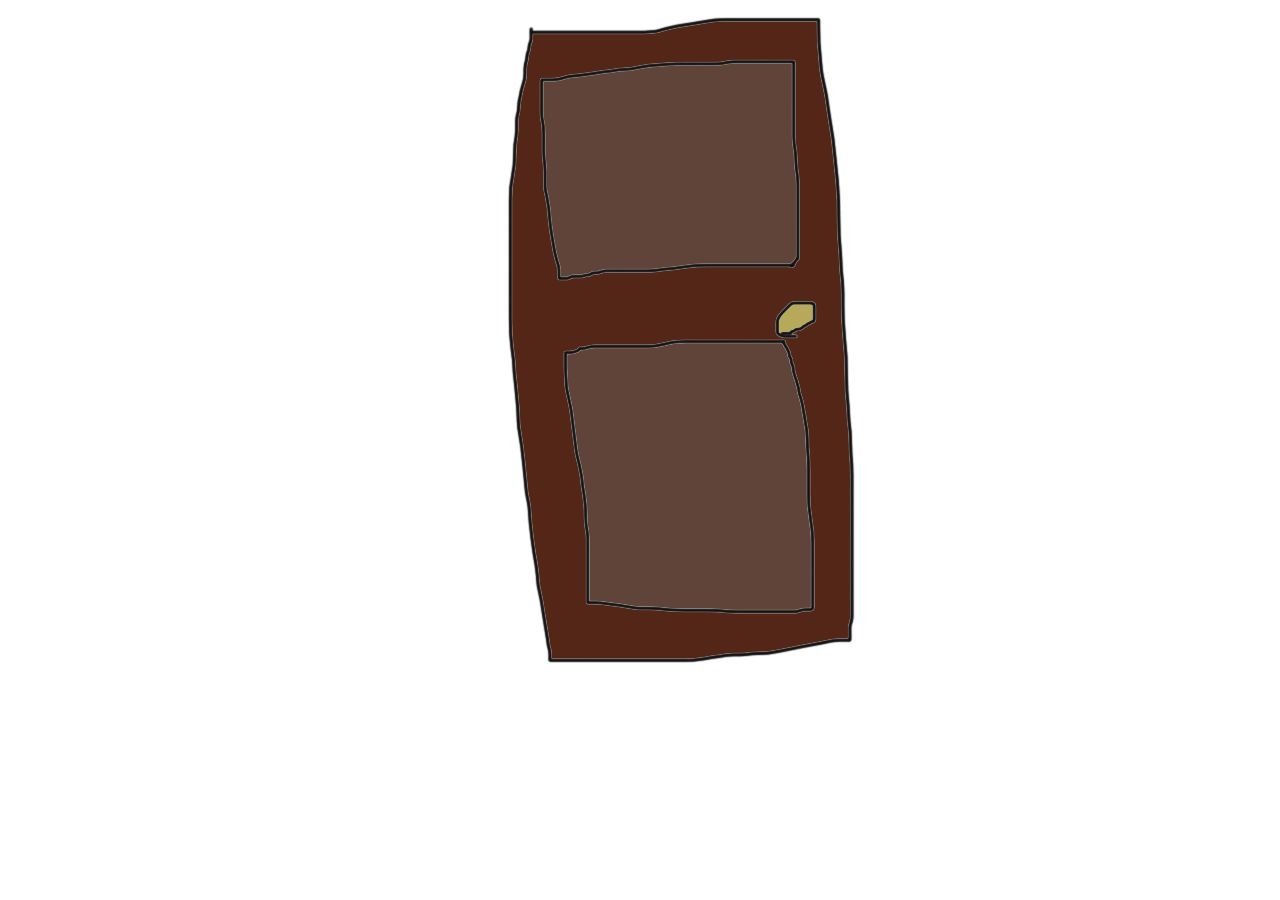
<file: students/~azwick/index.html>
<html>
<head>
<title>index</title>
<meta http-equiv="Content-Type" content="text/html; charset=utf-8">
</head>
<body bgcolor="#FFFFFF" leftmargin="0" topmargin="0" marginwidth="0" marginheight="0">
<!-- Save for Web Slices (index) -->
<table id="Table_01" width="1500" height="700" border="0" cellpadding="0" cellspacing="0">
	<tr>
		<td colspan="3">
			<img src="images/index_01.gif" width="1500" height="24" alt=""></td>
	</tr>
	<tr>
		<td rowspan="2">
			<img src="images/index_02.gif" width="513" height="676" alt=""></td>
		<td>
		<a href="whoops.html">
			<img src="images/index_03.gif" width="356" height="641" alt=""></td>
		<td rowspan="2">
			<img src="images/index_04.gif" width="631" height="676" alt=""></td>
	</tr>
	<tr>
		<td>
			<img src="images/index_05.gif" width="356" height="35" alt=""></td>
	</tr>
</table>
<!-- End Save for Web Slices -->
</body>
</html>
</file>
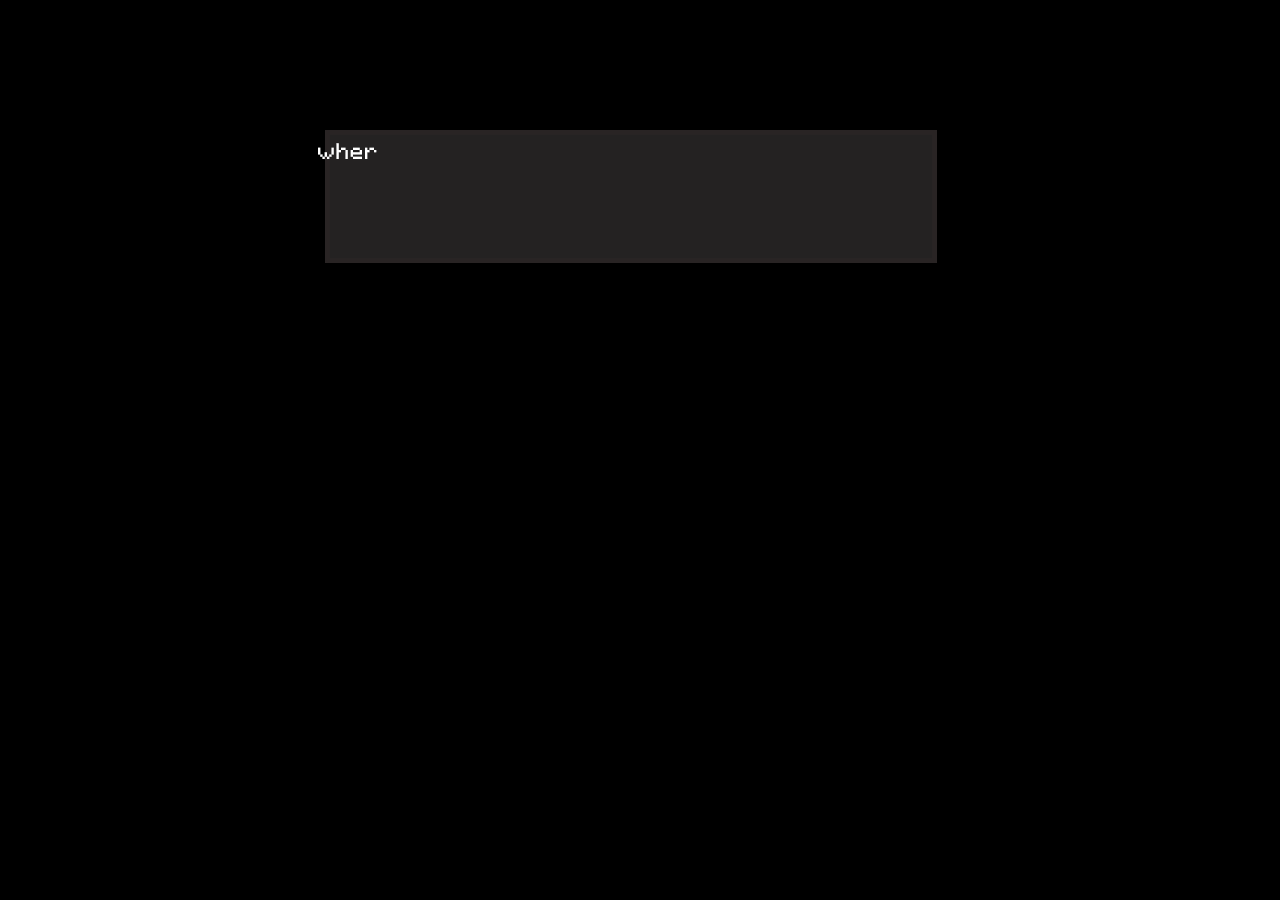
<file: students/~elusk/index.html>
<!doctype html>

<html>
    <head>
<meta http-equiv="Content-Type" content="text/html; charset=utf-8">
    </head>
    
    <body
       style="background-color:black"> 
       <p style="color:white">
      <a href="notknow-notcare.html"> 
      <center><img src="whereisyourheart.gif" 
      align="middle"> </center></a>
       <width="55%"> 
       </p>
    </body>
    
    
</html>
</file>
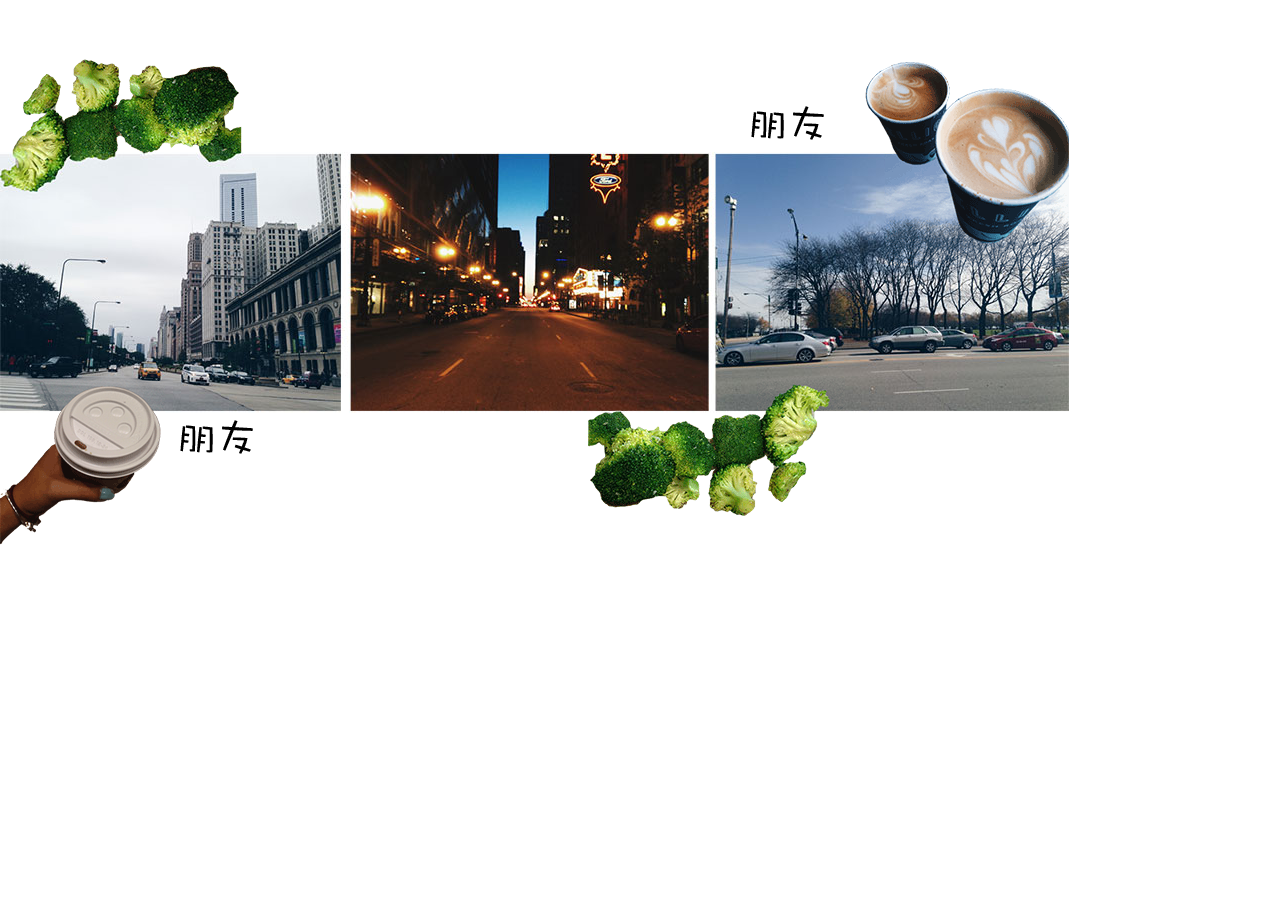
<file: students/~tkhor/index.html>
<html>
<head>
<title>Of Broccoli, Coffee, Places and People.</title>
<link rel="shortcut icon" href="favicon.ico" />
<meta http-equiv="Content-Type" content="text/html; charset=utf-8">
</head>
<body bgcolor="#FFFFFF" leftmargin="0" topmargin="0" marginwidth="0" marginheight="0">
<!-- Save for Web Slices (Banner.psd) -->
<table id="Table_01" width="1070" height="571" border="0" cellpadding="0" cellspacing="0">
	<tr>
		<td colspan="12">
			<img src="images/Banner_01.gif" width="1069" height="59" alt=""></td>
		<td>
			<img src="images/spacer.gif" width="1" height="59" alt=""></td>
	</tr>
	<tr>
		<td colspan="5" rowspan="2">
			<a href="Food/BROCCOLI/Broccoli_2.html"><img src="images/Banner_02.gif" width="259" height="93" alt=""></a></td>
		<td colspan="4">
			<img src="images/Banner_03.gif" width="585" height="38" alt=""></td>
		<td colspan="3">
			<a href="Coffee/Edited/divanimation_coffee.html"><img src="images/Banner_04.gif" width="225" height="38" alt=""></td>
		<td>
			<img src="images/spacer.gif" width="1" height="38" alt=""></td>
	</tr>
	<tr>
		<td colspan="2">
			<img src="images/Banner_05.gif" width="470" height="55" alt=""></td>
		<td colspan="3">
			<a href="People/Forsite/People.html"><img src="images/Banner_06.gif" width="116" height="55" alt=""></a></td>
		<td colspan="2">
			<a href="Coffee/Edited/divanimation_coffee.html"><img src="images/Banner_07.gif" width="224" height="55" alt=""></a></td>
		<td>
			<img src="images/spacer.gif" width="1" height="55" alt=""></td>
	</tr>
	<tr>
		<td colspan="2">
			<a href="Food/BROCCOLI/Broccoli_2.html"><img src="images/Banner_08.jpg" width="84" height="51" alt=""></a></td>
		<td colspan="9" rowspan="3">
			<a href="Places/Places.html"><img src="images/Banner_09.jpg" width="801" height="226" alt=""></a></td>
		<td rowspan="2">
			<a href="Coffee/Edited/divanimation_coffee.html"><img src="images/Banner_10.gif" width="184" height="115" alt=""></a></td>
		<td>
			<img src="images/spacer.gif" width="1" height="51" alt=""></td>
	</tr>
	<tr>
		<td colspan="2" rowspan="2">
			<a href="Places/Places.html"><img src="images/Banner_11.jpg" width="84" height="175" alt=""></a></td>
		<td>
			<img src="images/spacer.gif" width="1" height="64" alt=""></td>
	</tr>
	<tr>
		<td rowspan="2">
			<a href="Places/Places.html"><img src="images/Banner_12.jpg" width="184" height="146" alt=""></a></td>
		<td>
			<img src="images/spacer.gif" width="1" height="111" alt=""></td>
	</tr>
	<tr>
		<td>
			<a href="Places/Places.html"><img src="images/Banner_13.jpg" width="43" height="35" alt=""></a></td>
		<td colspan="2">
			<a href="Coffee/Edited/divanimation_coffee.html"><img src="images/Banner_14.gif" width="122" height="35" alt=""></a></td>
		<td colspan="5">
			<a href="Places/Places.html"><img src="images/Banner_15.jpg" width="593" height="35" alt=""></a></td>
		<td colspan="2">
			<a href="Food/BROCCOLI/Broccoli_2.html"><img src="images/Banner_16.gif" width="87" height="35" alt=""></a></td>
		<td>
			<a href="Places/Places.html"><img src="images/Banner_17.jpg" width="40" height="35" alt=""></a></td>
		<td>
			<img src="images/spacer.gif" width="1" height="35" alt=""></td>
	</tr>
	<tr>
		<td colspan="3" rowspan="3">
			<a href="Coffee/Edited/divanimation_coffee.html"><img src="images/Banner_18.gif" width="165" height="157" alt=""></a></td>
		<td colspan="2">
			<a href="People/Forsite/People.html"><img src="images/Banner_19.gif" width="94" height="66" alt=""></a></td>
		<td rowspan="3">
			<img src="images/Banner_20.gif" width="309" height="157" alt=""></td>
		<td colspan="4" rowspan="2">
			<a href="Food/BROCCOLI/Broccoli_2.html"><img src="images/Banner_21.gif" width="277" height="113" alt=""></a></td>
		<td colspan="2" rowspan="3">
			<img src="images/Banner_22.gif" width="224" height="157" alt=""></td>
		<td>
			<img src="images/spacer.gif" width="1" height="66" alt=""></td>
	</tr>
	<tr>
		<td rowspan="2">
			<img src="images/Banner_23.gif" width="36" height="91" alt=""></td>
		<td rowspan="2">
			<img src="images/Banner_24.gif" width="58" height="91" alt=""></td>
		<td>
			<img src="images/spacer.gif" width="1" height="47" alt=""></td>
	</tr>
	<tr>
		<td colspan="4">
			<img src="images/Banner_25.gif" width="277" height="44" alt=""></td>
		<td>
			<img src="images/spacer.gif" width="1" height="44" alt=""></td>
	</tr>
	<tr>
		<td>
			<img src="images/spacer.gif" width="43" height="1" alt=""></td>
		<td>
			<img src="images/spacer.gif" width="41" height="1" alt=""></td>
		<td>
			<img src="images/spacer.gif" width="81" height="1" alt=""></td>
		<td>
			<img src="images/spacer.gif" width="36" height="1" alt=""></td>
		<td>
			<img src="images/spacer.gif" width="58" height="1" alt=""></td>
		<td>
			<img src="images/spacer.gif" width="309" height="1" alt=""></td>
		<td>
			<img src="images/spacer.gif" width="161" height="1" alt=""></td>
		<td>
			<img src="images/spacer.gif" width="29" height="1" alt=""></td>
		<td>
			<img src="images/spacer.gif" width="86" height="1" alt=""></td>
		<td>
			<img src="images/spacer.gif" width="1" height="1" alt=""></td>
		<td>
			<img src="images/spacer.gif" width="40" height="1" alt=""></td>
		<td>
			<img src="images/spacer.gif" width="184" height="1" alt=""></td>
		<td></td>
	</tr>
</table>
<!-- End Save for Web Slices -->
</body>
</html>
</file>
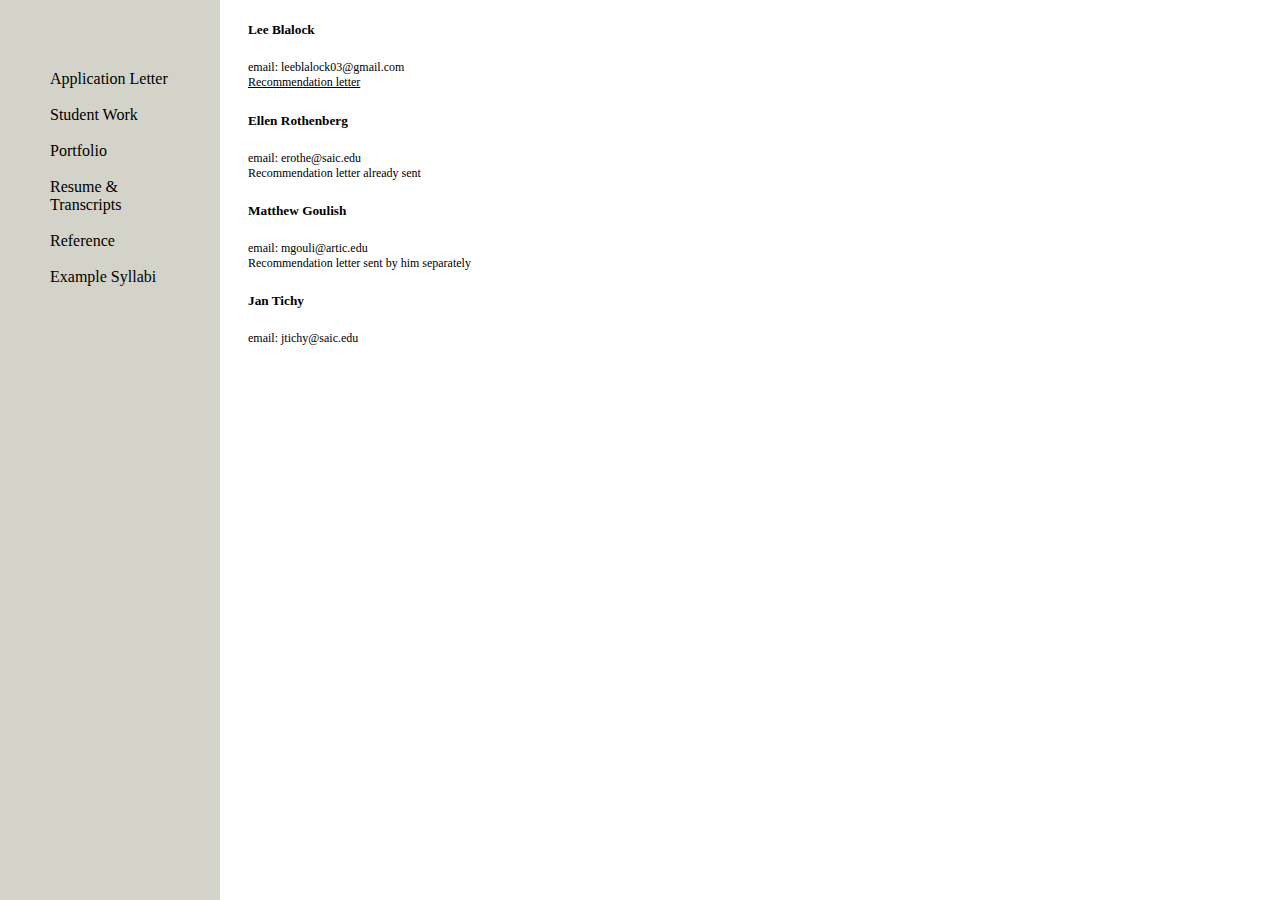
<file: reference_letters.html>
<!DOCTYPE html>
<html>
<head>
<title> Reccomandations </title>
<link rel="stylesheet" type="text/css" href="main_style.css">
</head>
<body>

<div id="sideBar">
<nav>
<a href="index.html">Application Letter</a> <br/><br/>
<a href="student_work.html">Student Work </a> <br/> <br/>
<a href="portfolio.html">Portfolio </a> <br/><br/>
<a href="resume.html"> Resume & <br/> Transcripts </a> <br/><br/>
<a href="reference_letters.html"> Reference </a> <br/><br/>
<a href="syllabus.html"> Example Syllabi </a> <br/><br/>
</nav>
</div>
<div id="centerContent" style="left:240px">
<h5 style="left:240px; position:relative"> Lee Blalock </h5>
<p style="left:240px; position:relative"> email: leeblalock03@gmail.com<br/>
											<a href="documents/GuyEytan.pdf"><u>Recommendation letter</u></a> </br></p>
<h5 style="left:240px; position:relative"> Ellen Rothenberg </h5>
<p style="left:240px; position:relative"> email: erothe@saic.edu <br/>
											Recommendation letter already sent<br/></p>
<h5 style="left:240px; position:relative"> Matthew Goulish </h5>
<p style="left:240px; position:relative"> email: mgouli@artic.edu <br/>
											Recommendation letter sent by him separately</p>
<h5 style="left:240px; position:relative"> Jan Tichy </h5>
<p style="left:240px; position:relative">email: jtichy@saic.edu <br/></p>

</div>
</body>
</html>
</file>
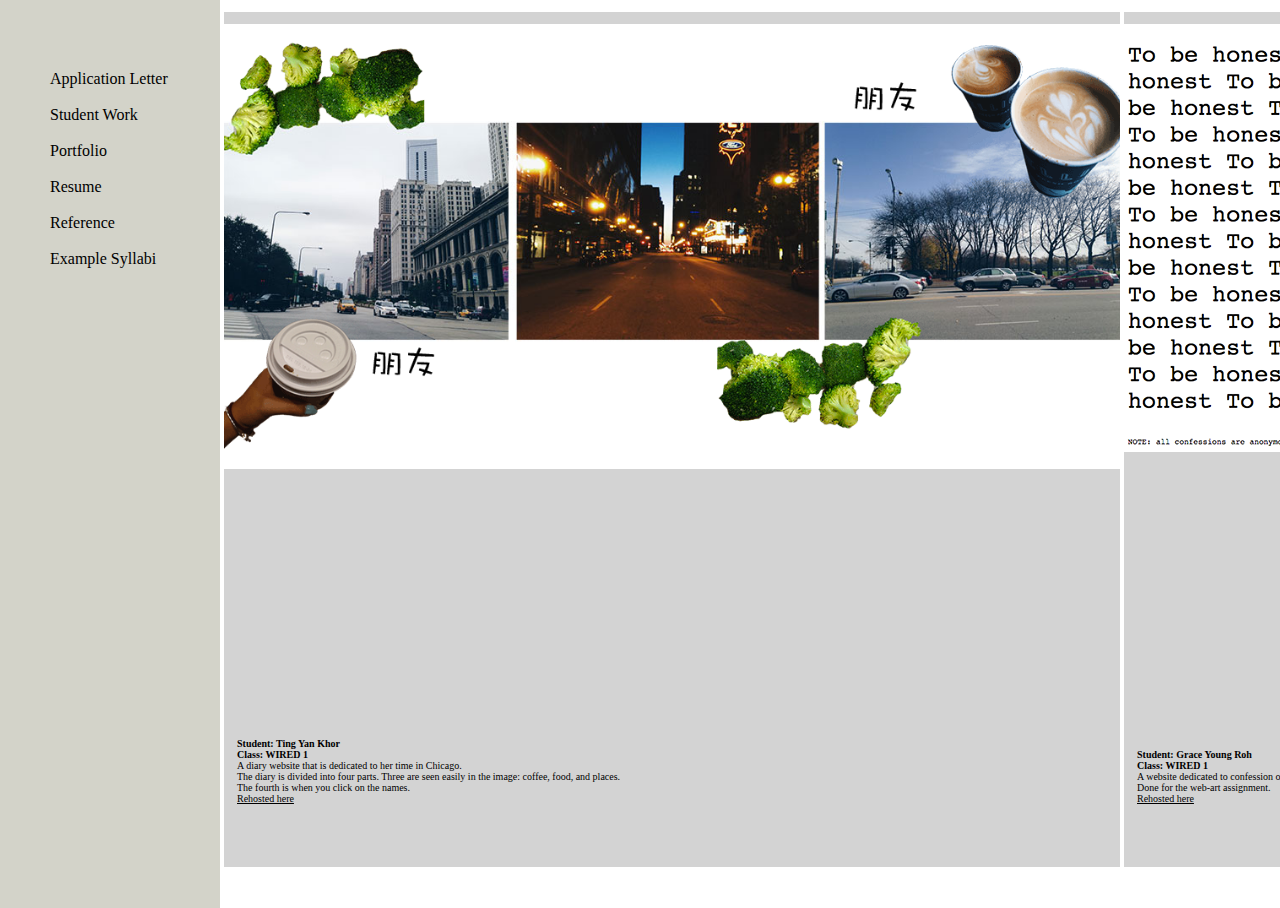
<file: Student_Work.html>
<!DOCTYPE html>
<html>
<head>
<title> Student Work </title>
<link rel="stylesheet" type="text/css" href="main_style.css">
</head>
<body>

<div id="sideBar">
<nav>
<a href="index.html">Application Letter</a> <br/><br/>
<a href="student_work.html">Student Work </a> <br/> <br/>
<a href="portfolio.html">Portfolio </a> <br/><br/>
<a href="resume.html"> Resume </a> <br/><br/>
<a href="reference_letters.html"> Reference </a> <br/><br/>
<a href="syllabus.html"> Example Syllabi </a> <br/><br/>
</nav>
</div>


<div id="centerContet" style="width:8100px">
	<div id="containerStudent">
		<p style="text-align:center">
		<img src="students/Ting_yen_home.png" width="900px">
		</p>
		<p class="explain">
		<b> Student: Ting Yan Khor </b><br/>
		<b> Class: WIRED 1 </b><br/>
		A diary website that is dedicated to her time in Chicago. <br/>
		The diary is divided into four parts.  Three are seen easily in the image: coffee, food, and places. <br/>
		The fourth is when you click on the names. <br/>
		<u><a href="students/~tkhor/index.html" target="_blank">Rehosted here </a></u><br/>
		</p>
	</div>
	<div id="containerStudent" style="left:900px"> 
		<p style="text-align:center">
		<img src="students/grace_home.png" width="900px">
		</p>
		<p class="explain">
		<b> Student: Grace Young Roh </b> <br/>
		<b> Class: WIRED 1 </b><br/>
		A website dedicated to confession of friends. <br/>
		Done for the web-art assignment. <br/>
		<u><a href="students/~groh1/ToBeHonest" target="_blank">Rehosted here </a></u> <br/>
		</p>
	</div> 
	<div id="containerStudent" style="left:1800px">
		<p style="text-align:center">
		<img src="students/schaya_hands.png" width="900px">
		</p>
		<p class="explain">
		<b> Student: Sachya Kuz Lusk </b></br>
		<b> Class: WIRED 1 </b></br>
		A website dedicated to past relationships </br>
		Made for the web-art assignment. <br/>
		Inspired by "My Boyfriend Came Back from the War" <br/>
		<u><a href="students/~elusk/index.html" target=_blank">Rehosted here </a></u> <br/>
		</p>
	</div>
	<div id="containerStudent" style="left:2700px">
		<p style="text-align:center">
		<img src="students/mia_hopkins_home.png" width="900px">
		</p>
		<p class="explain">
		<b> Student: Mia Hopkins </b></br>
		<b> Class: WIRED 1 </b></br>
		A website dedicated to people that got free food at the olive garden. <br/>
		Made for the web-art assignment. <br/>
		Contains sounds, animated divs, glitch work, and photoshop collages. <br/>
		<u><a href="students/~mhopki2/index.html" target="_blank">Rehosted here </a></u> </br>
		</p>
	</div>
	<div id="containerStudent" style="left:3600px;">
		<p style="text-align:center">
		<img src="students/annie_zweick.png" width="900px">
		</p>
		<p class="explain">
		<b> Student: Annie Zweick </b></br>
		<b> Class: WIRED 1 </b></br>
		Made for the web-art assignment. <br/>
		An ongoing journey through digitally drawn doors. <br/>
		<u><a href="students/~azwick/index.html" target="_blank">Rehosted here.</a></u><br/>
		</p>
	</div> 
	<div id="containerStudent" style="left:4500px;">
		<p style="text-align:center">
		<img src="students/colorgrid_excerpt.jpg" width="900px">
		</p>
		<p class="explain">
		<b> Student: Jessica Johnson </b></br>
		<b> Class: WIRED 1</b><br/>
		Made for self portrait assignment <br/>
		<u><a href="students/colorgrid.jpg" target="_blank"> Full image </a></u><br/>
		</p>
	</div>
	<div id="containerStudent" style="left:5400px;">
		<p style="text-align:center">
		<img src="students/papercut_excerpt.png" width="900px">
		</p>
		<p class="explain">
		<b> Student: Ravina Puri </b><br/>
		<b> Class: WIRED 1 </b><br/>
		Made for self portrait assignment <br/>
		Student made drawing, traced in Illustrator, cut with a CNC paper cutter. <br/>
		<u><a href="students/papercut.png" target="_blank"> Full image </a></u><br/>
	</p>
	</div>
	<div id="containerStudent" style="left:6300px;">
		<p style="text-align:center">
		<img src="students/Van_gogh_Cover_excerpt.png" width="900px">
		</p>
		<p class="explain">
		<b> Student: Ting Yan Kohr </b><br/>
		<b> Class :WIRED 1</b><br/>
		The assignment was to recreate in a collage a version of a painting <br/>
		The student took Starry Night by Vincent Van Gogh and made a collage about her move from Singapore to Chicago. <br/>
		</p>
	</div>
	<div id="containerStudent" style="left:7200px;">
		<p style="text-align:center">
		<img src="students/syrian_girl.jpg" width="500px">
		</p>
		<p class="explain">
		<b> Student: Mackenzie Britt </b><br/>
		<b> Class: WIRED 1 </b><br/>
		The assignment was to find a tutorial for Photoshop and use it interestingly.<br/>
		The student took the video to raise awareness to the Syrian refugee situation 
		and filled the first frame with the images of the last frame. <br/>
		</p>
	</div>
</div>


</body>
</html>
</file>
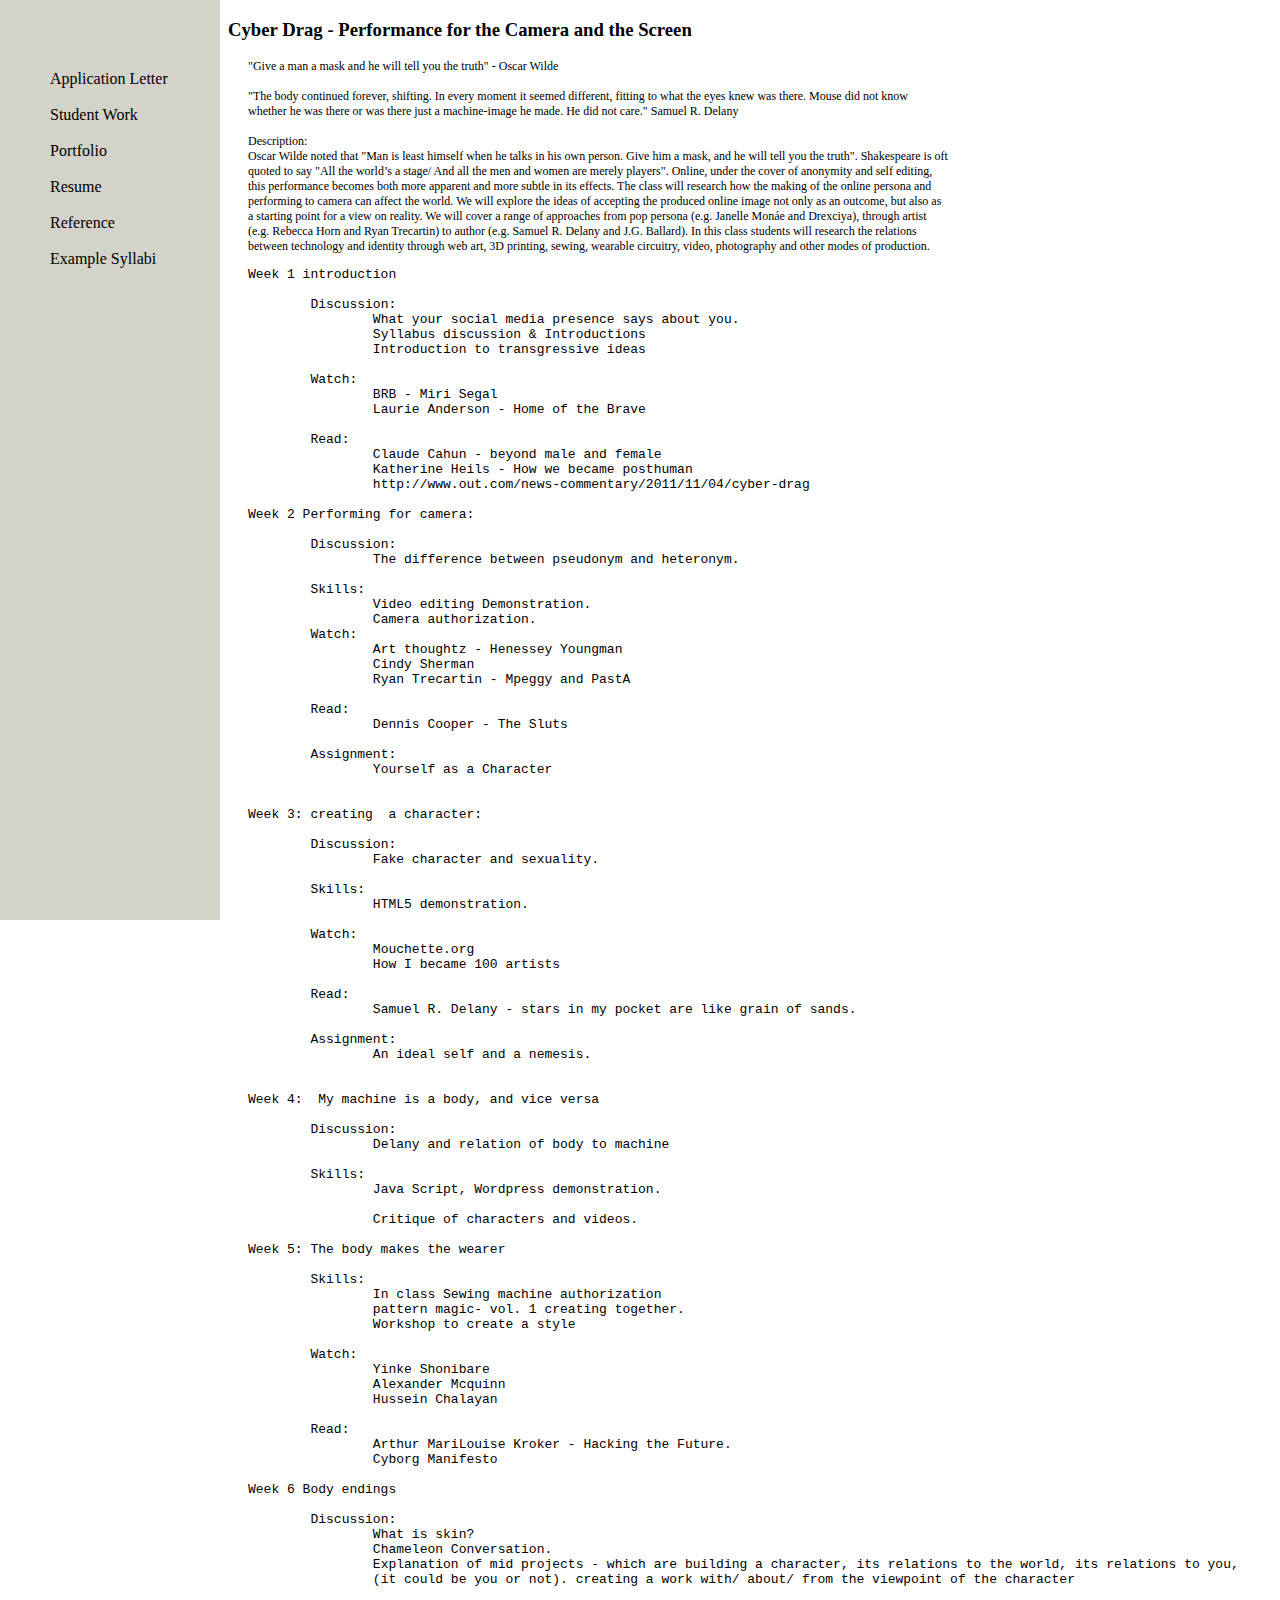
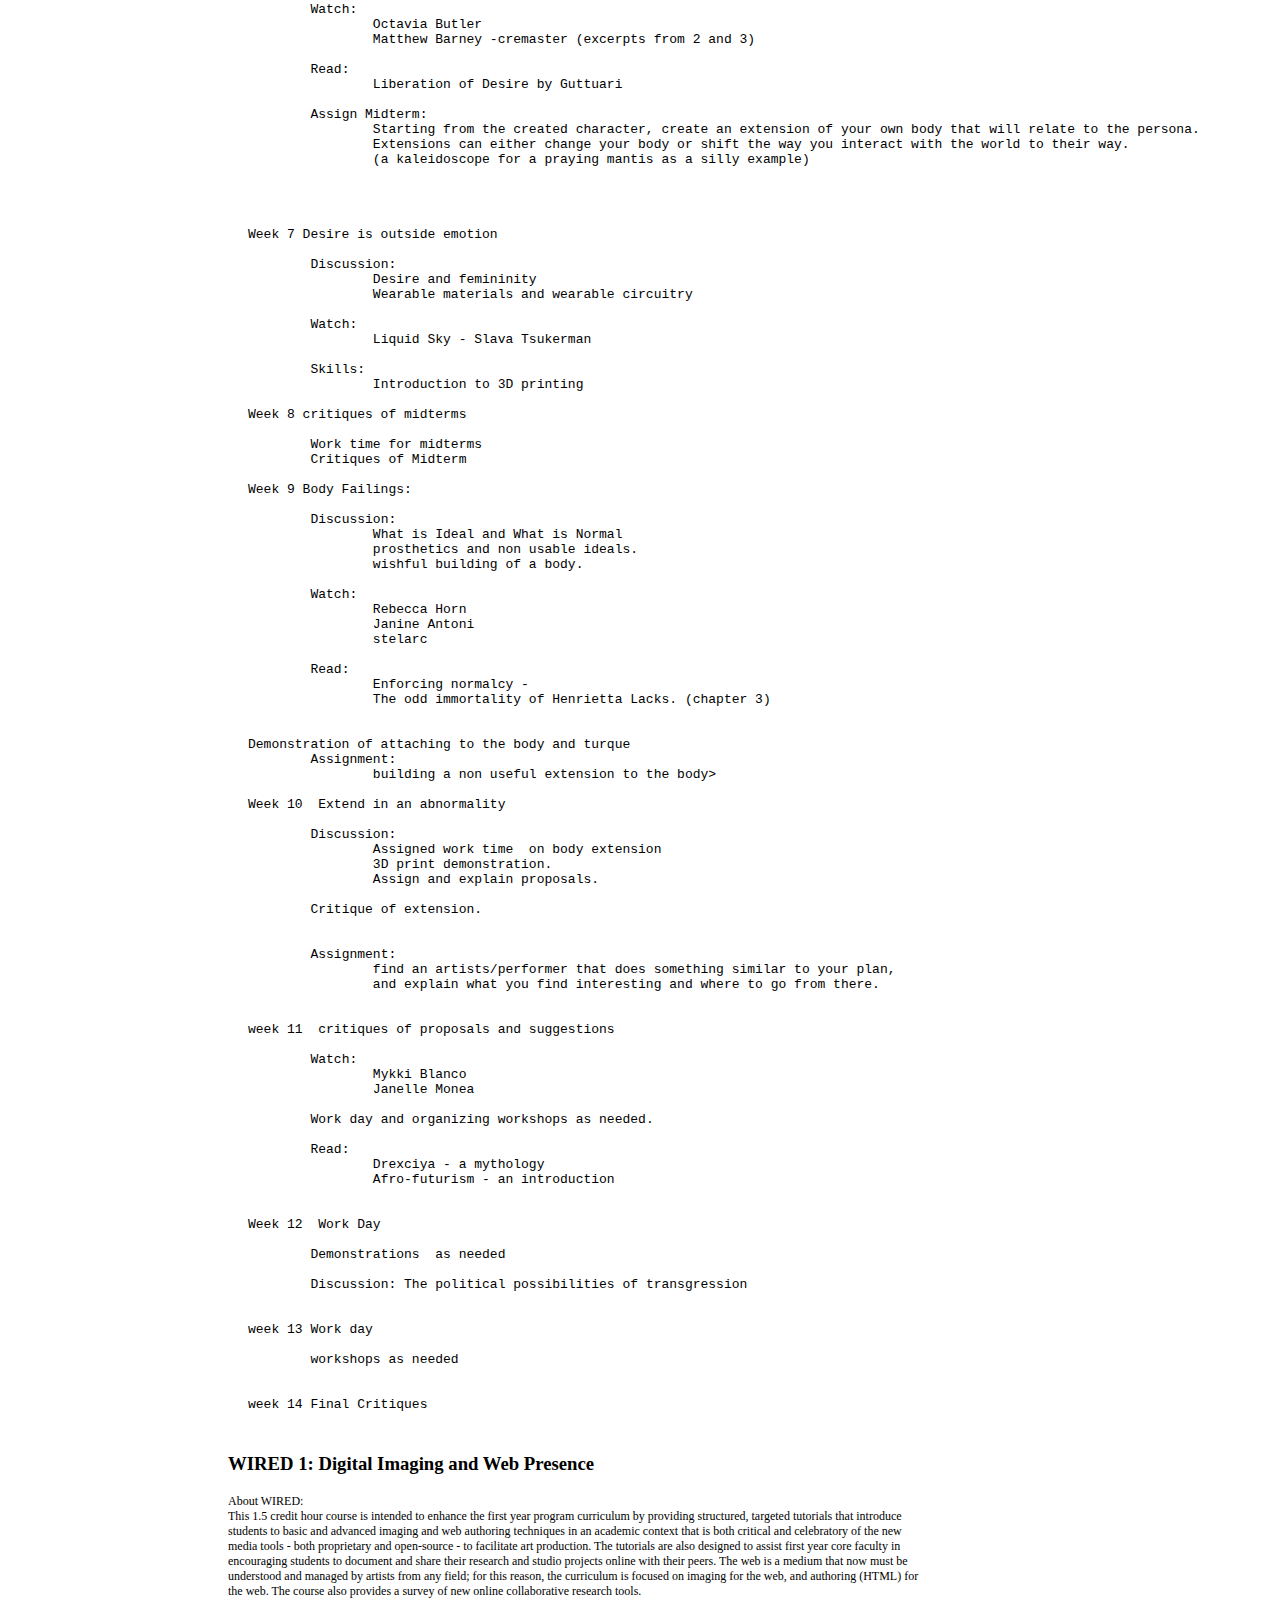
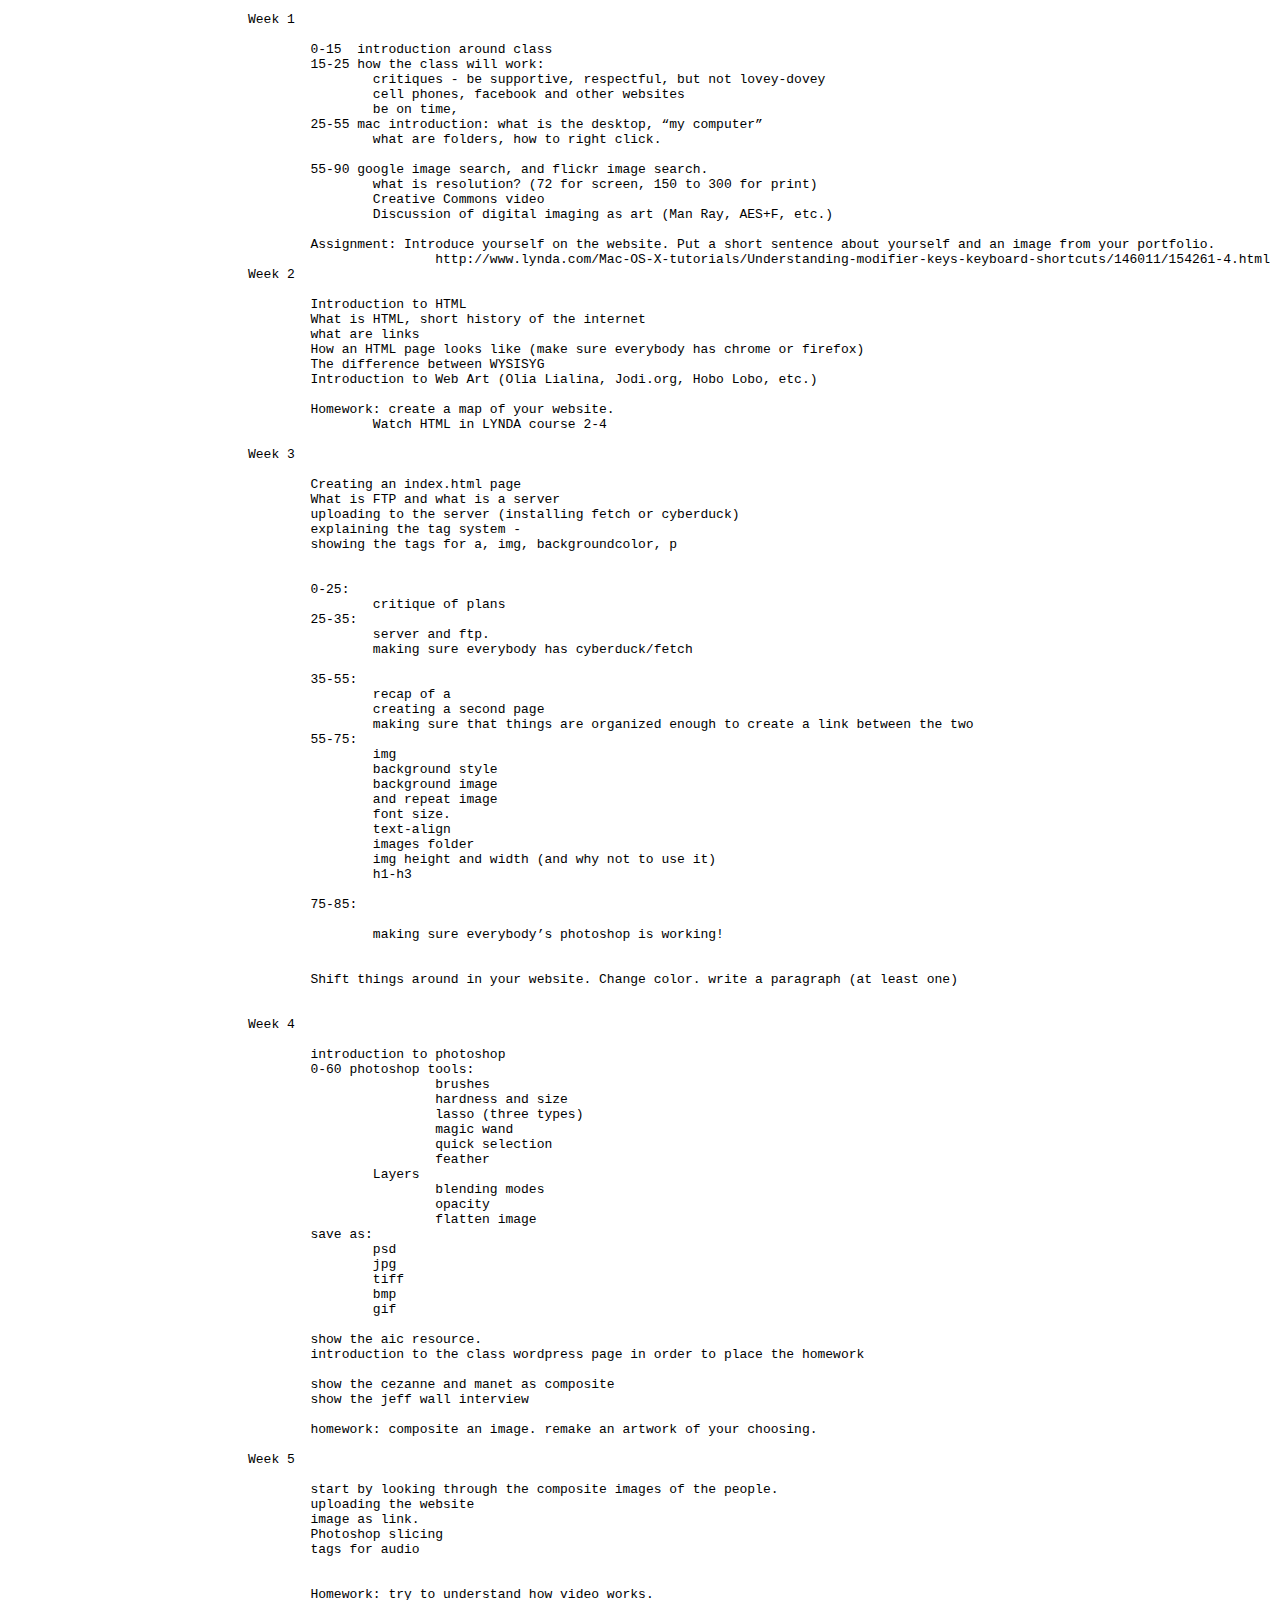
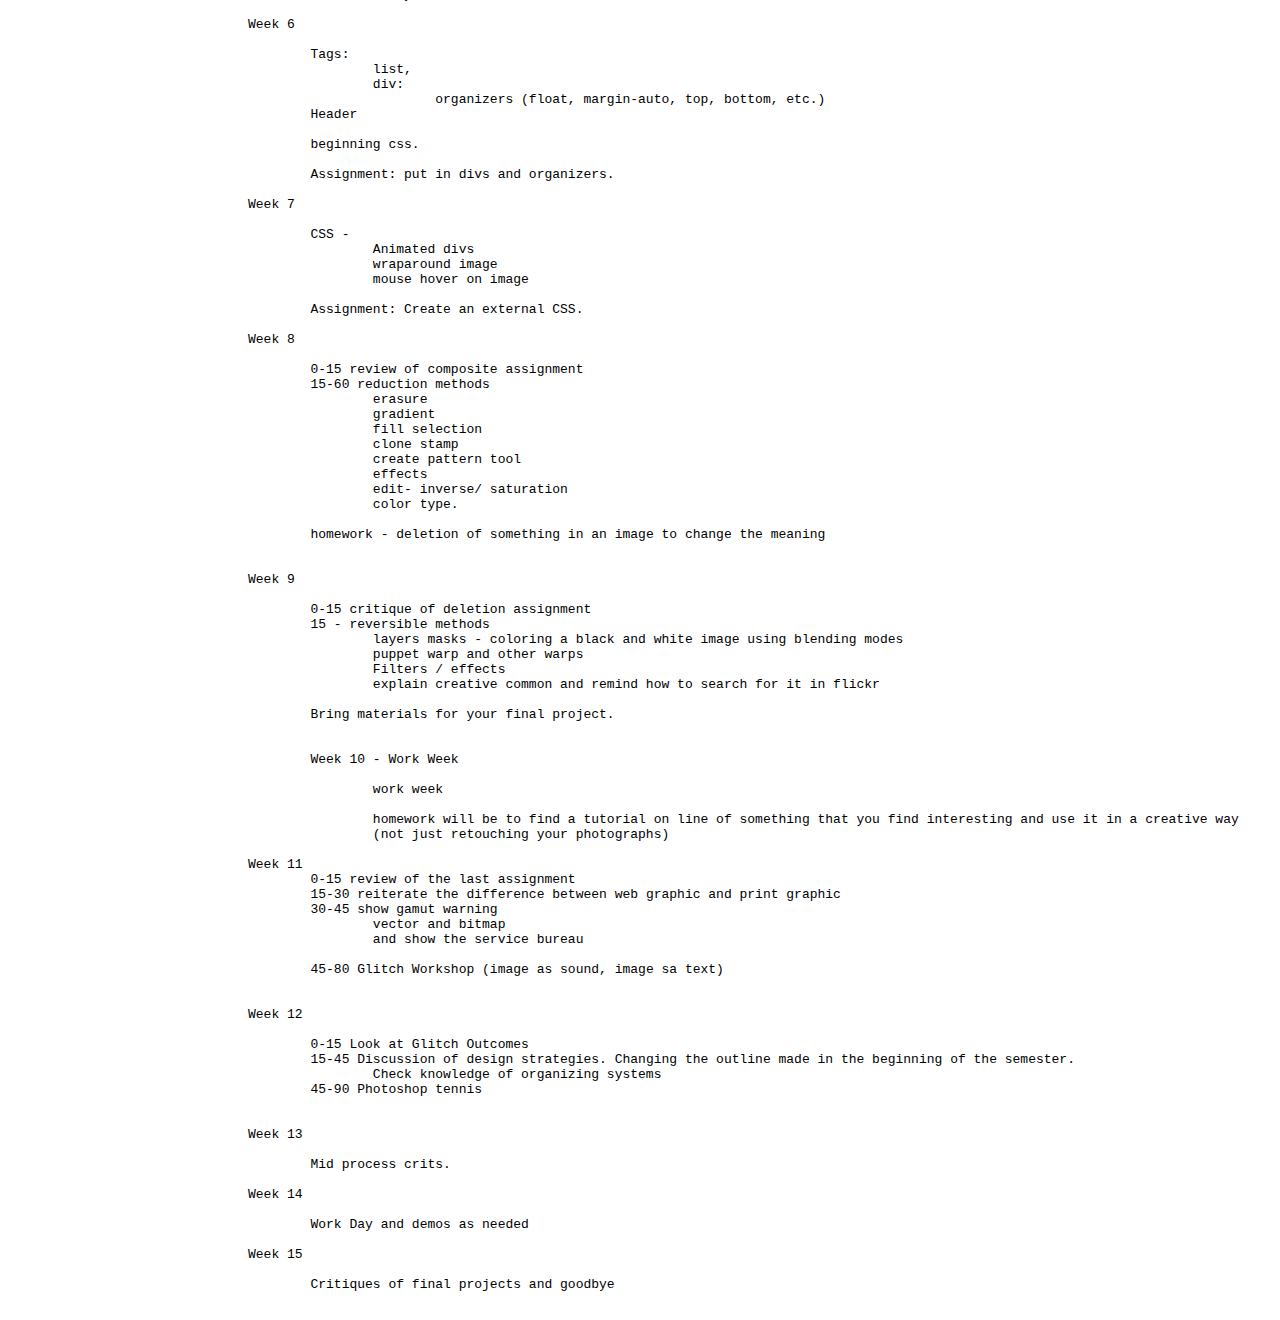
<file: syllabus.html>
<!DOCTYPE html>
<html>
<head>
<title> Sample Syllabus </title>
<link rel="stylesheet" type="text/css" href="main_style.css">
</head>
<body>

<div id="sideBar">
<nav>
	<a href="index.html">Application Letter</a> <br/><br/>
	<a href="student_work.html">Student Work </a> <br/> <br/>
	<a href="portfolio.html">Portfolio </a> <br/><br/>
	<a href="resume.html"> Resume </a> <br/><br/>
	<a href="reference_letters.html"> Reference </a> <br/><br/>
	<a href="syllabus.html"> Example Syllabi </a> <br/>
	</nav>
</div>
<div id="centerContent">
<h3 style="left:220px; position:relative"> Cyber Drag - Performance for the Camera and the Screen </h3>
<p style="left:240px; position: relative; width:700px;">

"Give a man a mask and he will tell you the truth" - Oscar Wilde <br/> <br/>

"The body continued forever, shifting. In every moment it seemed different, 
fitting to what the eyes knew was there. Mouse did not know whether he was there or was there just a machine-image he made. 
He did not care." Samuel R. Delany <br/> <br/>

Description: <br/>

Oscar Wilde noted that "Man is least himself when he talks in his own person. Give him a mask, and he will tell you the truth". Shakespeare is oft quoted to say "All the world’s a stage/ And all the men and women are merely players". Online, under the cover of anonymity and self editing, this performance becomes both more apparent and more subtle in its effects. The class will research how the making of the online persona and performing to camera can affect the world. We will explore the ideas of accepting the produced online image not only as an outcome, but also as a starting point for a view on reality. We will cover a range of approaches from pop persona (e.g. Janelle Monáe and Drexciya), through artist (e.g. Rebecca Horn and Ryan Trecartin) to author (e.g. Samuel R. Delany and J.G. Ballard). In this class students will research the relations between technology and identity through web art, 3D printing, sewing, wearable circuitry, video, photography and other modes of production.
<br/>
<p/>
<pre style="left:240px; position:relative">
Week 1 introduction
	
	Discussion:
		What your social media presence says about you.
		Syllabus discussion & Introductions
		Introduction to transgressive ideas

	Watch: 
		BRB - Miri Segal 
		Laurie Anderson - Home of the Brave

	Read: 
		Claude Cahun - beyond male and female
		Katherine Heils - How we became posthuman
		http://www.out.com/news-commentary/2011/11/04/cyber-drag
			
Week 2 Performing for camera:
	
	Discussion: 
		The difference between pseudonym and heteronym.
	
	Skills: 
		Video editing Demonstration. 
		Camera authorization.
	Watch: 
		Art thoughtz - Henessey Youngman
		Cindy Sherman
		Ryan Trecartin - Mpeggy and PastA

	Read:
		Dennis Cooper - The Sluts

	Assignment:
		Yourself as a Character 


Week 3: creating  a character:
	
	Discussion:  
		Fake character and sexuality. 

	Skills:
		HTML5 demonstration.
		
	Watch: 
		Mouchette.org
		How I became 100 artists

	Read: 
		Samuel R. Delany - stars in my pocket are like grain of sands. 

	Assignment: 
		An ideal self and a nemesis.


Week 4:  My machine is a body, and vice versa
	
	Discussion:
		Delany and relation of body to machine

	Skills: 
		Java Script, Wordpress demonstration.
	
		Critique of characters and videos.
	
Week 5: The body makes the wearer

	Skills:
		In class Sewing machine authorization
		pattern magic- vol. 1 creating together. 
		Workshop to create a style
	 
	Watch:
		Yinke Shonibare
		Alexander Mcquinn 
		Hussein Chalayan
	
	Read:
		Arthur MariLouise Kroker - Hacking the Future. 
		Cyborg Manifesto

Week 6 Body endings
	
	Discussion: 
		What is skin?
		Chameleon Conversation.  
		Explanation of mid projects - which are building a character, its relations to the world, its relations to you, 
		(it could be you or not). creating a work with/ about/ from the viewpoint of the character
	
	Watch: 
		Octavia Butler
		Matthew Barney -cremaster (excerpts from 2 and 3)

	Read: 
		Liberation of Desire by Guttuari
		
	Assign Midterm:
		Starting from the created character, create an extension of your own body that will relate to the persona. 
		Extensions can either change your body or shift the way you interact with the world to their way. 
		(a kaleidoscope for a praying mantis as a silly example) 


 
	
Week 7 Desire is outside emotion
	
	Discussion:
 		Desire and femininity
 		Wearable materials and wearable circuitry  

	Watch:
		Liquid Sky - Slava Tsukerman

	Skills:
		Introduction to 3D printing

Week 8 critiques of midterms 
	
	Work time for midterms
	Critiques of Midterm

Week 9 Body Failings:
	
	Discussion:
		What is Ideal and What is Normal
		prosthetics and non usable ideals. 
		wishful building of a body. 

	Watch:
		Rebecca Horn
		Janine Antoni
		stelarc 

	Read:
		Enforcing normalcy -
		The odd immortality of Henrietta Lacks. (chapter 3)
 
		
Demonstration of attaching to the body and turque 
	Assignment:
		building a non useful extension to the body>

Week 10  Extend in an abnormality
	
	Discussion:
		Assigned work time  on body extension
		3D print demonstration. 
		Assign and explain proposals.
		
	Critique of extension.


	Assignment: 
		find an artists/performer that does something similar to your plan, 
		and explain what you find interesting and where to go from there.
	

week 11  critiques of proposals and suggestions 
	
	Watch: 
		Mykki Blanco
		Janelle Monea 

	Work day and organizing workshops as needed.

	Read:
		Drexciya - a mythology
		Afro-futurism - an introduction


Week 12  Work Day
	
	Demonstrations  as needed
	
	Discussion: The political possibilities of transgression 


week 13 Work day
	
	workshops as needed
	

week 14 Final Critiques 
</pre>
<h3 style="left:220px; position:relative"> <br/>WIRED 1: Digital Imaging and Web Presence</h3>
<p style="left:220px; position:relative; width:700px">
About WIRED: <br/>

This 1.5 credit hour course is intended to enhance the first year program curriculum by providing 
structured, targeted tutorials that introduce students to basic and advanced imaging and web 
authoring techniques in an academic context that is both critical and celebratory of the new media 
tools - both proprietary and open-source - to facilitate art production. The tutorials are also designed 
to assist first year core faculty in encouraging students to document and share their research and 
studio projects online with their peers. The web is a medium that now must be understood and 
managed by artists from any field; for this reason, the curriculum is focused on imaging for the web, 
and authoring (HTML) for the web. The course also provides a survey of new online collaborative 
research tools.
</p>
<pre style="left:240px; position:relative">
Week 1 
	
	0-15  introduction around class
	15-25 how the class will work:
		critiques - be supportive, respectful, but not lovey-dovey
		cell phones, facebook and other websites
		be on time, 
	25-55 mac introduction: what is the desktop, “my computer” 
		what are folders, how to right click.
	
	55-90 google image search, and flickr image search.
		what is resolution? (72 for screen, 150 to 300 for print)
		Creative Commons video
		Discussion of digital imaging as art (Man Ray, AES+F, etc.)
		
	Assignment: Introduce yourself on the website. Put a short sentence about yourself and an image from your portfolio. 
			http://www.lynda.com/Mac-OS-X-tutorials/Understanding-modifier-keys-keyboard-shortcuts/146011/154261-4.html 
Week 2

	Introduction to HTML
	What is HTML, short history of the internet
	what are links
	How an HTML page looks like (make sure everybody has chrome or firefox)
	The difference between WYSISYG
	Introduction to Web Art (Olia Lialina, Jodi.org, Hobo Lobo, etc.)

	Homework: create a map of your website.
		Watch HTML in LYNDA course 2-4

Week 3

	Creating an index.html page
	What is FTP and what is a server
	uploading to the server (installing fetch or cyberduck)
	explaining the tag system - 
	showing the tags for a, img, backgroundcolor, p 
	

	0-25: 
		critique of plans
	25-35:
		server and ftp.
		making sure everybody has cyberduck/fetch

	35-55:
		recap of a
		creating a second page
		making sure that things are organized enough to create a link between the two
	55-75: 
		img
		background style
		background image
		and repeat image
		font size.
		text-align
		images folder
		img height and width (and why not to use it)
		h1-h3
		
	75-85:
		
		making sure everybody’s photoshop is working!
		
	
	Shift things around in your website. Change color. write a paragraph (at least one) 
	

Week 4

	introduction to photoshop
	0-60 photoshop tools:
			brushes
			hardness and size
			lasso (three types)
			magic wand
			quick selection
			feather
		Layers
			blending modes
			opacity
			flatten image
	save as:
		psd
		jpg
		tiff
		bmp
		gif

	show the aic resource.
	introduction to the class wordpress page in order to place the homework

	show the cezanne and manet as composite
	show the jeff wall interview
	
	homework: composite an image. remake an artwork of your choosing.

Week 5

	start by looking through the composite images of the people.
	uploading the website
	image as link.
	Photoshop slicing
	tags for audio


	Homework: try to understand how video works.

Week 6

	Tags: 
		list,
		div:
			organizers (float, margin-auto, top, bottom, etc.)
	Header
			
	beginning css.
	
	Assignment: put in divs and organizers.

Week 7

	CSS - 
		Animated divs
		wraparound image
		mouse hover on image
	
	Assignment: Create an external CSS.

Week 8

	0-15 review of composite assignment 
	15-60 reduction methods
		erasure 
		gradient 
		fill selection
		clone stamp
		create pattern tool
		effects 
		edit- inverse/ saturation
		color type. 

	homework - deletion of something in an image to change the meaning


Week 9

	0-15 critique of deletion assignment
	15 - reversible methods
		layers masks - coloring a black and white image using blending modes
		puppet warp and other warps
		Filters / effects 
		explain creative common and remind how to search for it in flickr

	Bring materials for your final project. 


	Week 10 - Work Week
		
		work week
		
		homework will be to find a tutorial on line of something that you find interesting and use it in a creative way 
		(not just retouching your photographs) 

Week 11
	0-15 review of the last assignment
	15-30 reiterate the difference between web graphic and print graphic
	30-45 show gamut warning
		vector and bitmap
		and show the service bureau
		
	45-80 Glitch Workshop (image as sound, image sa text)
 

Week 12
	
	0-15 Look at Glitch Outcomes
	15-45 Discussion of design strategies. Changing the outline made in the beginning of the semester. 
		Check knowledge of organizing systems
	45-90 Photoshop tennis


Week 13

	Mid process crits. 

Week 14

	Work Day and demos as needed

Week 15

	Critiques of final projects and goodbye

</pre>

</div>
</body>
</html>
</file>
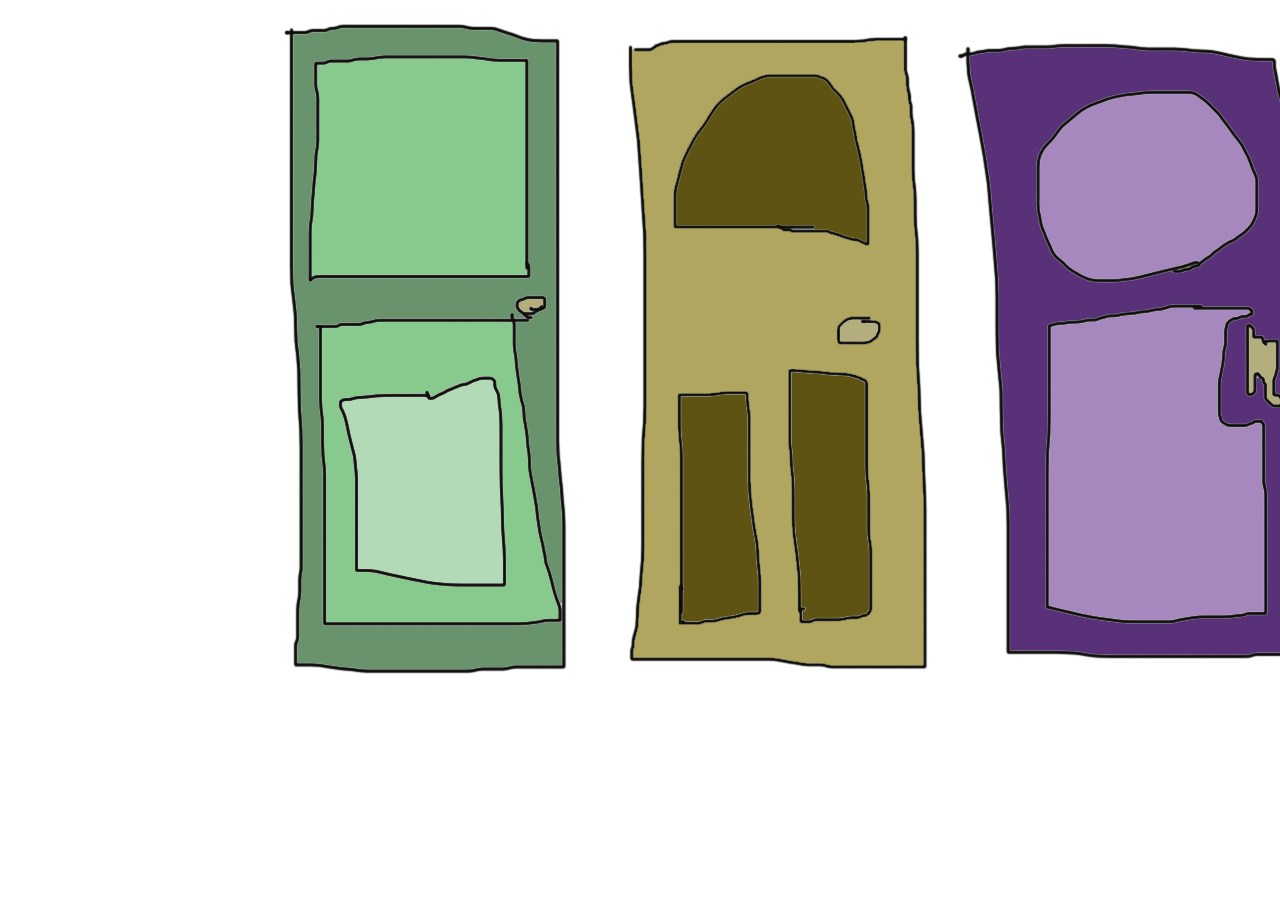
<file: students/~azwick/comehome2.html>
<html>
<head>
<title>Untitled-1</title>
<meta http-equiv="Content-Type" content="text/html; charset=utf-8">
</head>
<body bgcolor="#FFFFFF" leftmargin="0" topmargin="0" marginwidth="0" marginheight="0">
<!-- Save for Web Slices (Untitled-1) -->
<table id="Table_01" width="1501" height="700" border="0" cellpadding="0" cellspacing="0">
	<tr>
		<td rowspan="4">
			<img src="images/comehome2_01.gif" width="275" height="700" alt=""></td>
		<td rowspan="3">
		<a href="index.html">
			<img src="images/comehome2_02.gif" width="293" height="676" alt=""></td>
		<td colspan="4">
			<img src="images/comehome2_03.gif" width="932" height="37" alt=""></td>
		<td>
			<img src="images/spacer.gif" width="1" height="37" alt=""></td>
	</tr>
	<tr>
		<td rowspan="3">
			<img src="images/comehome2_04.gif" width="53" height="663" alt=""></td>
		<td rowspan="2">
		<a href="comehome3.html">
			<img src="images/comehome2_05.gif" width="338" height="639" alt=""></td>
		<td>
		<a href="index.html">
			<img src="images/comehome2_06.gif" width="363" height="620" alt=""></td>
		<td rowspan="3">
			<img src="images/comehome2_07.gif" width="178" height="663" alt=""></td>
		<td>
			<img src="images/spacer.gif" width="1" height="620" alt=""></td>
	</tr>
	<tr>
		<td rowspan="2">
			<img src="images/comehome2_08.gif" width="363" height="43" alt=""></td>
		<td>
			<img src="images/spacer.gif" width="1" height="19" alt=""></td>
	</tr>
	<tr>
		<td>
			<img src="images/comehome2_09.gif" width="293" height="24" alt=""></td>
		<td>
			<img src="images/comehome2_10.gif" width="338" height="24" alt=""></td>
		<td>
			<img src="images/spacer.gif" width="1" height="24" alt=""></td>
	</tr>
</table>
<!-- End Save for Web Slices -->
</body>
</html>
</file>
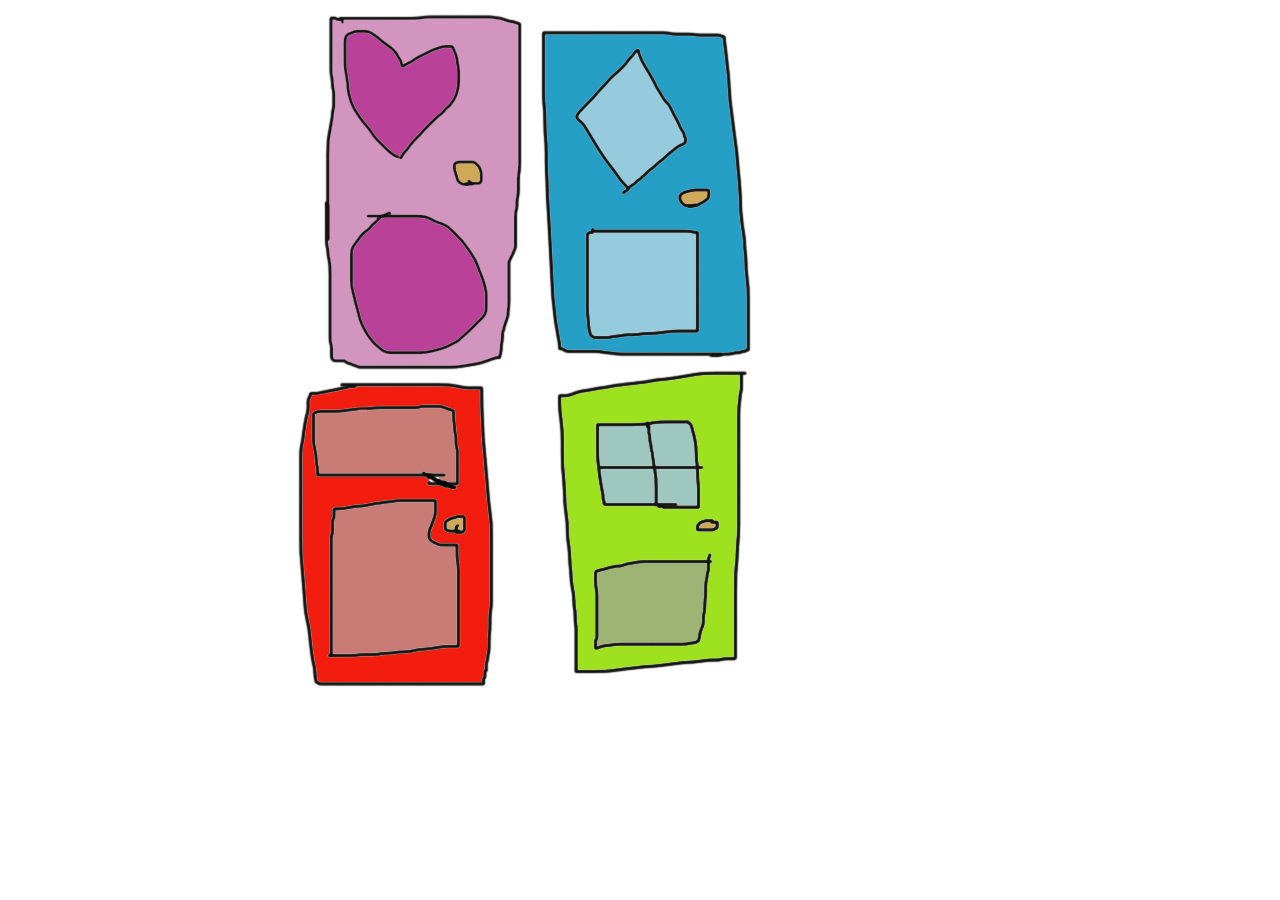
<file: students/~azwick/comehome3.html>
<html>
<head>
<title>comehome3</title>
<meta http-equiv="Content-Type" content="text/html; charset=utf-8">
</head>
<body bgcolor="#FFFFFF" leftmargin="0" topmargin="0" marginwidth="0" marginheight="0">
<!-- Save for Web Slices (comehome3) -->
<table id="Table_01" width="1501" height="701" border="0" cellpadding="0" cellspacing="0">
	<tr>
		<td colspan="9">
			<img src="images/comehome3_01.gif" width="1500" height="19" alt=""></td>
		<td>
			<img src="images/spacer.gif" width="1" height="19" alt=""></td>
	</tr>
	<tr>
		<td colspan="2" rowspan="3">
			<img src="images/comehome3_02.gif" width="326" height="355" alt=""></td>
		<td colspan="2" rowspan="3">
		<a href="index.html">
			<img src="images/comehome3_03.gif" width="188" height="355" alt=""></td>
		<td colspan="5">
			<img src="images/comehome3_04.gif" width="986" height="12" alt=""></td>
		<td>
			<img src="images/spacer.gif" width="1" height="12" alt=""></td>
	</tr>
	<tr>
		<td rowspan="6">
			<img src="images/comehome3_05.gif" width="28" height="669" alt=""></td>
		<td colspan="3">
		<a href="index.html">
			<img src="images/comehome3_06.gif" width="221" height="327" alt=""></td>
		<td rowspan="6">
			<img src="images/comehome3_07.gif" width="737" height="669" alt=""></td>
		<td>
			<img src="images/spacer.gif" width="1" height="327" alt=""></td>
	</tr>
	<tr>
		<td colspan="3" rowspan="2">
			<img src="images/comehome3_08.gif" width="221" height="32" alt=""></td>
		<td>
			<img src="images/spacer.gif" width="1" height="16" alt=""></td>
	</tr>
	<tr>
		<td rowspan="4">
			<img src="images/comehome3_09.gif" width="301" height="326" alt=""></td>
		<td colspan="2" rowspan="3">
		<a href="index.html">
			<img src="images/comehome3_10.gif" width="194" height="313" alt=""></td>
		<td rowspan="4">
			<img src="images/comehome3_11.gif" width="19" height="326" alt=""></td>
		<td>
			<img src="images/spacer.gif" width="1" height="16" alt=""></td>
	</tr>
	<tr>
		<td rowspan="3">
			<img src="images/comehome3_12.gif" width="16" height="310" alt=""></td>
		<td>
		<a href="comehome4.html">
			<img src="images/comehome3_13.gif" width="184" height="285" alt=""></td>
		<td rowspan="3">
			<img src="images/comehome3_14.gif" width="21" height="310" alt=""></td>
		<td>
			<img src="images/spacer.gif" width="1" height="285" alt=""></td>
	</tr>
	<tr>
		<td rowspan="2">
			<img src="images/comehome3_15.gif" width="184" height="25" alt=""></td>
		<td>
			<img src="images/spacer.gif" width="1" height="12" alt=""></td>
	</tr>
	<tr>
		<td colspan="2">
			<img src="images/comehome3_16.gif" width="194" height="13" alt=""></td>
		<td>
			<img src="images/spacer.gif" width="1" height="13" alt=""></td>
	</tr>
	<tr>
		<td>
			<img src="images/spacer.gif" width="301" height="1" alt=""></td>
		<td>
			<img src="images/spacer.gif" width="25" height="1" alt=""></td>
		<td>
			<img src="images/spacer.gif" width="169" height="1" alt=""></td>
		<td>
			<img src="images/spacer.gif" width="19" height="1" alt=""></td>
		<td>
			<img src="images/spacer.gif" width="28" height="1" alt=""></td>
		<td>
			<img src="images/spacer.gif" width="16" height="1" alt=""></td>
		<td>
			<img src="images/spacer.gif" width="184" height="1" alt=""></td>
		<td>
			<img src="images/spacer.gif" width="21" height="1" alt=""></td>
		<td>
			<img src="images/spacer.gif" width="737" height="1" alt=""></td>
		<td></td>
	</tr>
</table>
<!-- End Save for Web Slices -->
</body>
</html>
</file>
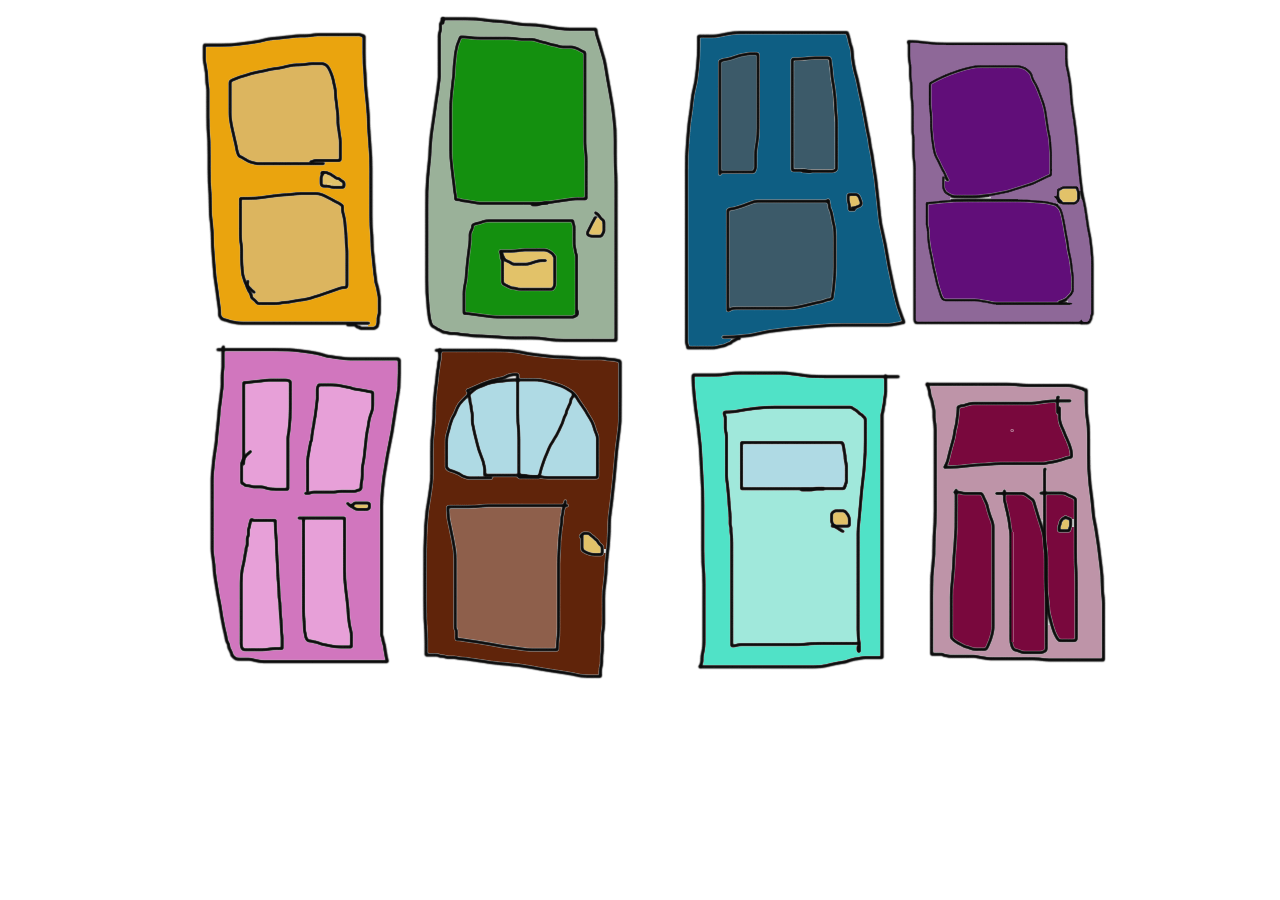
<file: students/~azwick/comehome4.html>
<html>
<head>
<title>Untitled-1</title>
<meta http-equiv="Content-Type" content="text/html; charset=utf-8">
</head>
<body bgcolor="#FFFFFF" leftmargin="0" topmargin="0" marginwidth="0" marginheight="0">
<!-- Save for Web Slices (Untitled-1) -->
<table id="Table_01" width="1500" height="701" border="0" cellpadding="0" cellspacing="0">
	<tr>
		<td colspan="4">
			<img src="images/comehome4_01.gif" width="441" height="42" alt=""></td>
		<td rowspan="3">
		<a href="index.html">
			<img src="images/comehome4_02.gif" width="178" height="342" alt=""></td>
		<td colspan="7">
			<img src="images/comehome4_03.gif" width="881" height="42" alt=""></td>
	</tr>
	<tr>
		<td rowspan="5">
			<img src="images/comehome4_04.gif" width="198" height="658" alt=""></td>
		<td colspan="2">
		<a href="index.html">
			<img src="images/comehome4_05.gif" width="192" height="285" alt=""></td>
		<td rowspan="5">
			<img src="images/comehome4_06.gif" width="51" height="658" alt=""></td>
		<td rowspan="5">
			<img src="images/comehome4_07.gif" width="76" height="658" alt=""></td>
		<td rowspan="2">
		<a href="comehome5.html">
			<img src="images/comehome4_08.gif" width="200" height="300" alt=""></td>
		<td rowspan="5">
			<img src="images/comehome4_09.gif" width="13" height="658" alt=""></td>
		<td colspan="2">
		<a href="index.html">
			<img src="images/comehome4_10.gif" width="183" height="285" alt=""></td>
		<td colspan="2" rowspan="3">
			<img src="images/comehome4_11.gif" width="409" height="341" alt=""></td>
	</tr>
	<tr>
		<td colspan="2">
			<img src="images/comehome4_12.gif" width="192" height="15" alt=""></td>
		<td colspan="2" rowspan="2">
			<img src="images/comehome4_13.gif" width="183" height="56" alt=""></td>
	</tr>
	<tr>
		<td rowspan="3">
			<img src="images/comehome4_14.gif" width="20" height="358" alt=""></td>
		<td rowspan="2">
		<a href="index.html">
			<img src="images/comehome4_15.gif" width="172" height="320" alt=""></td>
		<td rowspan="2">
		<a href="index.html">
			<img src="images/comehome4_16.gif" width="178" height="320" alt=""></td>
		<td>
			<img src="images/comehome4_17.gif" width="200" height="41" alt=""></td>
	</tr>
	<tr>
		<td>
		<a href="index.html">
			<img src="images/comehome4_18.gif" width="200" height="279" alt=""></td>
		<td rowspan="2">
			<img src="images/comehome4_19.gif" width="13" height="317" alt=""></td>
		<td colspan="2">
		<a href="index.html">
			<img src="images/comehome4_20.gif" width="190" height="279" alt=""></td>
		<td rowspan="2">
			<img src="images/comehome4_21.gif" width="389" height="317" alt=""></td>
	</tr>
	<tr>
		<td>
			<img src="images/comehome4_22.gif" width="172" height="38" alt=""></td>
		<td>
			<img src="images/comehome4_23.gif" width="178" height="38" alt=""></td>
		<td>
			<img src="images/comehome4_24.gif" width="200" height="38" alt=""></td>
		<td colspan="2">
			<img src="images/comehome4_25.gif" width="190" height="38" alt=""></td>
	</tr>
	<tr>
		<td>
			<img src="images/spacer.gif" width="198" height="1" alt=""></td>
		<td>
			<img src="images/spacer.gif" width="20" height="1" alt=""></td>
		<td>
			<img src="images/spacer.gif" width="172" height="1" alt=""></td>
		<td>
			<img src="images/spacer.gif" width="51" height="1" alt=""></td>
		<td>
			<img src="images/spacer.gif" width="178" height="1" alt=""></td>
		<td>
			<img src="images/spacer.gif" width="76" height="1" alt=""></td>
		<td>
			<img src="images/spacer.gif" width="200" height="1" alt=""></td>
		<td>
			<img src="images/spacer.gif" width="13" height="1" alt=""></td>
		<td>
			<img src="images/spacer.gif" width="13" height="1" alt=""></td>
		<td>
			<img src="images/spacer.gif" width="170" height="1" alt=""></td>
		<td>
			<img src="images/spacer.gif" width="20" height="1" alt=""></td>
		<td>
			<img src="images/spacer.gif" width="389" height="1" alt=""></td>
	</tr>
</table>
<!-- End Save for Web Slices -->
</body>
</html>
</file>
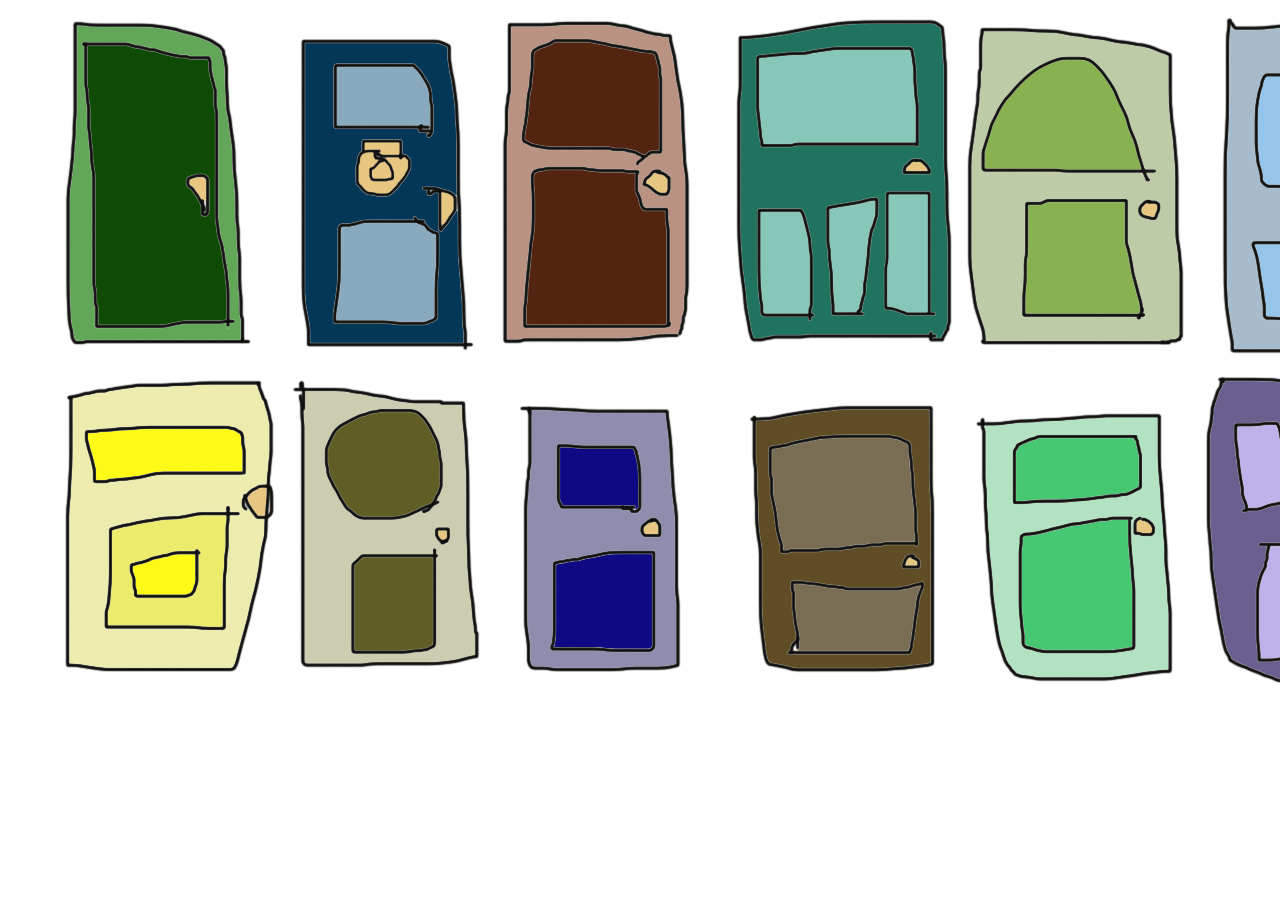
<file: students/~azwick/comehome5.html>
<html>
<head>
<title>Untitled-1</title>
<meta http-equiv="Content-Type" content="text/html; charset=utf-8">
</head>
<body bgcolor="#FFFFFF" leftmargin="0" topmargin="0" marginwidth="0" marginheight="0">
<!-- Save for Web Slices (Untitled-1) -->
<table id="Table_01" width="1501" height="700" border="0" cellpadding="0" cellspacing="0">
	<tr>
		<td colspan="14">
			<img src="images/comehome5_01.gif" width="1500" height="19" alt=""></td>
		<td>
			<img src="images/spacer.gif" width="1" height="19" alt=""></td>
	</tr>
	<tr>
		<td rowspan="7">
			<img src="images/comehome5_02.gif" width="75" height="681" alt=""></td>
		<td rowspan="2">
		<a href="index.html">
			<img src="images/comehome5_03.gif" width="168" height="324" alt=""></td>
		<td colspan="3">
			<img src="images/comehome5_04.gif" width="268" height="21" alt=""></td>
		<td rowspan="2">
		<a href="index.html">
			<img src="images/comehome5_05.gif" width="178" height="324" alt=""></td>
		<td colspan="3">
			<img src="images/comehome5_06.gif" width="293" height="21" alt=""></td>
		<td colspan="2" rowspan="2">
		<a href="index.html">
			<img src="images/comehome5_07.gif" width="204" height="324" alt=""></td>
		<td rowspan="7">
			<img src="images/comehome5_08.gif" width="41" height="681" alt=""></td>
		<td rowspan="2">
		<a href="index.html">
			<img src="images/comehome5_09.gif" width="219" height="324" alt=""></td>
		<td rowspan="7">
			<img src="images/comehome5_10.gif" width="54" height="681" alt=""></td>
		<td>
			<img src="images/spacer.gif" width="1" height="21" alt=""></td>
	</tr>
	<tr>
		<td rowspan="6">
			<img src="images/comehome5_11.gif" width="64" height="660" alt=""></td>
		<td>
		<a href="index.html">
			<img src="images/comehome5_12.gif" width="166" height="303" alt=""></td>
		<td rowspan="6">
			<img src="images/comehome5_13.gif" width="38" height="660" alt=""></td>
		<td rowspan="6">
			<img src="images/comehome5_14.gif" width="51" height="660" alt=""></td>
		<td>
		<a href="index.html">
			<img src="images/comehome5_15.gif" width="210" height="303" alt=""></td>
		<td rowspan="6">
			<img src="images/comehome5_16.gif" width="32" height="660" alt=""></td>
		<td>
			<img src="images/spacer.gif" width="1" height="303" alt=""></td>
	</tr>
	<tr>
		<td rowspan="2">
			<img src="images/comehome5_17.gif" width="168" height="49" alt=""></td>
		<td rowspan="2">
			<img src="images/comehome5_18.gif" width="166" height="49" alt=""></td>
		<td rowspan="2">
			<img src="images/comehome5_19.gif" width="178" height="49" alt=""></td>
		<td rowspan="3">
			<img src="images/comehome5_20.gif" width="210" height="77" alt=""></td>
		<td colspan="2" rowspan="3">
			<img src="images/comehome5_21.gif" width="204" height="77" alt=""></td>
		<td>
			<img src="images/comehome5_22.gif" width="219" height="31" alt=""></td>
		<td>
			<img src="images/spacer.gif" width="1" height="31" alt=""></td>
	</tr>
	<tr>
		<td rowspan="3">
		<a href="index.html">
			<img src="images/comehome5_23.gif" width="219" height="296" alt=""></td>
		<td>
			<img src="images/spacer.gif" width="1" height="18" alt=""></td>
	</tr>
	<tr>
		<td rowspan="2">
		<a href="index.html">
			<img src="images/comehome5_24.gif" width="168" height="278" alt=""></td>
		<td rowspan="2">
		<a href="index.html">
			<img src="images/comehome5_25.gif" width="166" height="278" alt=""></td>
		<td rowspan="2">
		<a href="index.html">
			<img src="images/comehome5_26.gif" width="178" height="278" alt=""></td>
		<td>
			<img src="images/spacer.gif" width="1" height="28" alt=""></td>
	</tr>
	<tr>
		<td>
		<a href="comehome6.html">
			<img src="images/comehome5_27.gif" width="210" height="250" alt=""></td>
		<td>
		<a href="index.html">
			<img src="images/comehome5_28.gif" width="186" height="250" alt=""></td>
		<td rowspan="2">
			<img src="images/comehome5_29.gif" width="18" height="280" alt=""></td>
		<td>
			<img src="images/spacer.gif" width="1" height="250" alt=""></td>
	</tr>
	<tr>
		<td>
			<img src="images/comehome5_30.gif" width="168" height="30" alt=""></td>
		<td>
			<img src="images/comehome5_31.gif" width="166" height="30" alt=""></td>
		<td>
			<img src="images/comehome5_32.gif" width="178" height="30" alt=""></td>
		<td>
			<img src="images/comehome5_33.gif" width="210" height="30" alt=""></td>
		<td>
			<img src="images/comehome5_34.gif" width="186" height="30" alt=""></td>
		<td>
			<img src="images/comehome5_35.gif" width="219" height="30" alt=""></td>
		<td>
			<img src="images/spacer.gif" width="1" height="30" alt=""></td>
	</tr>
</table>
<!-- End Save for Web Slices -->
</body>
</html>
</file>
<file: main_style.css>
#sideBar {

width: 200px;
height:100%;
float: left;
padding: 10px;
background-color: #D3D3C9;
position: fixed;
left: 0px;
top: 0px;
z-index: 1;
}

a {
text-decoration:none;
color: black;
}

nav{

position: relative;
left: 40px;
top: 60px;
}

#centerContet {


height: 100%;
position: absolute;
left: 220px;
z-position: -2;
}

#container {
border: white 4px solid;
width: 900px;
height: 900px;
top: 0px;
position: absolute;
text-align: left;
background-color: lightgray;
z-position: -2;
float: left;
}

#containerStudent{
border: white 4px solid;
width: 900px;
height: 95%;
top: 0px;
position: absolute;
text-align: left;
background-color: lightgray;
z-position: -2;
float: left;
}

p.explain {
	font-size: 10px;
	padding: 13px;
	bottom: 40px;
	position: absolute;
	width: 700px;
}

p{
font-size:12px;
font-family: calibri;
}
</file>
